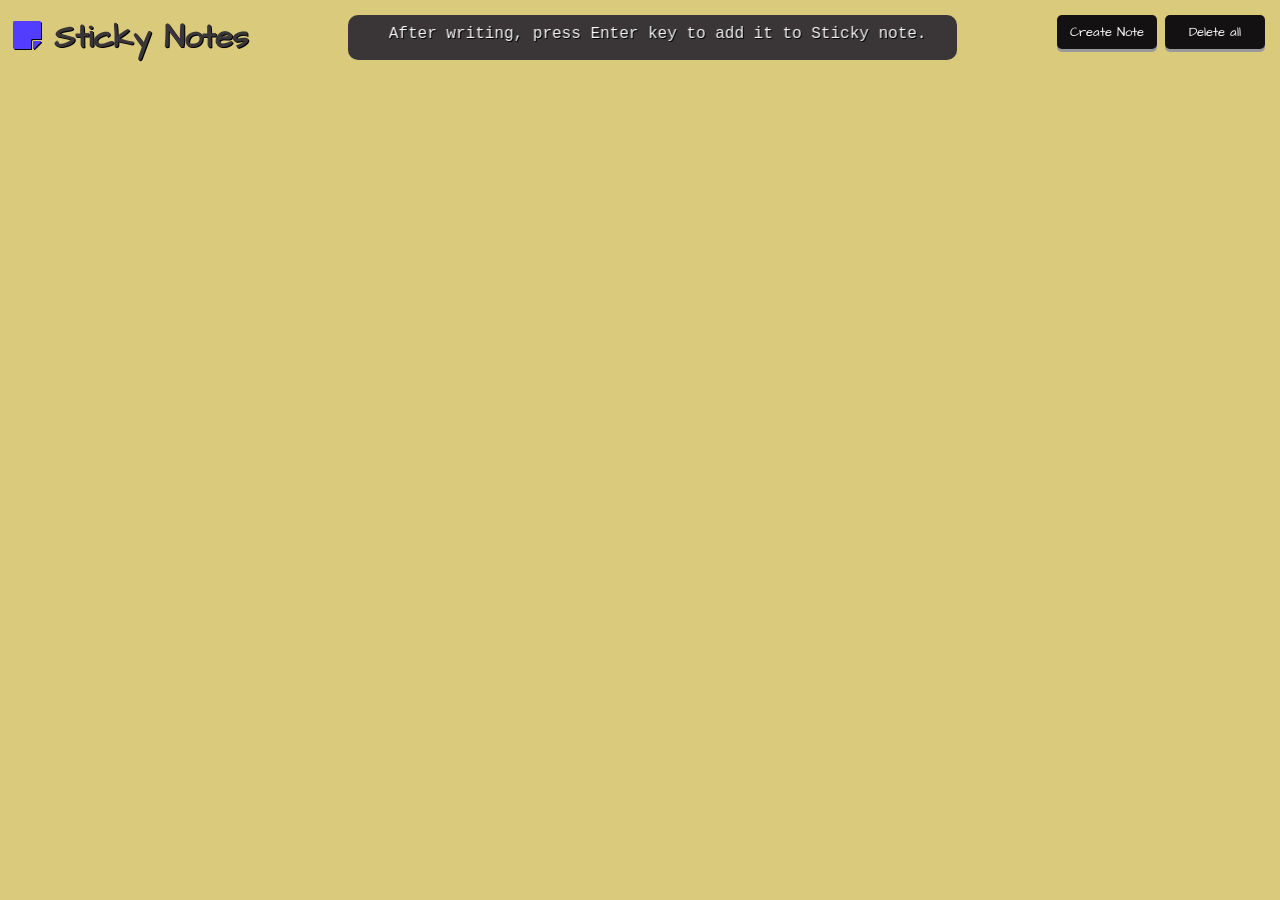
<file: Interactive Sticky Notes/index.html>
<!DOCTYPE html>
<html lang="en">
<head>
  <meta charset="UTF-8">
  <meta name="viewport" content="width=device-width, initial-scale=1.0">
  <link rel="stylesheet" href="https://cdnjs.cloudflare.com/ajax/libs/font-awesome/5.15.3/css/all.min.css">
  <link rel="icon" href="https://image.flaticon.com/icons/png/512/2876/2876481.png" sizes="32x32" />
  <link rel="stylesheet" href="style.css">
  <title>Sticky Notes</title>
</head>
<body>
  <header>
    <div class="container">
      <div class="nav">
        <div>
          <h1><i style="color: #523dff;" class="fas fa-sticky-note"></i> Sticky Notes</h1>
        </div>
        <div class="text-hint">
        <marquee  direction=right behavior=alternate scrollamount=6> <p> After writing,  press Enter key to add it to Sticky note. </p> </marquee>
        </div>
      <div>
          <button id="btn" onclick="createNote()">Create Note</button>
          <button onclick="deleteNotes()">Delete all</button>
      </div>
      </div>
    </div>
  </header>

  <div class="container">
    <div class="createBox">
      <textarea placeholder="Write note..." id="user-input" maxlength="135" style="font-size: 1.5rem;"></textarea>
    </div>
  </div>

  <div class="container">
    <div class="notes"></div>
  </div>

  <script src="script.js"></script>

</body>
</html>
</file>
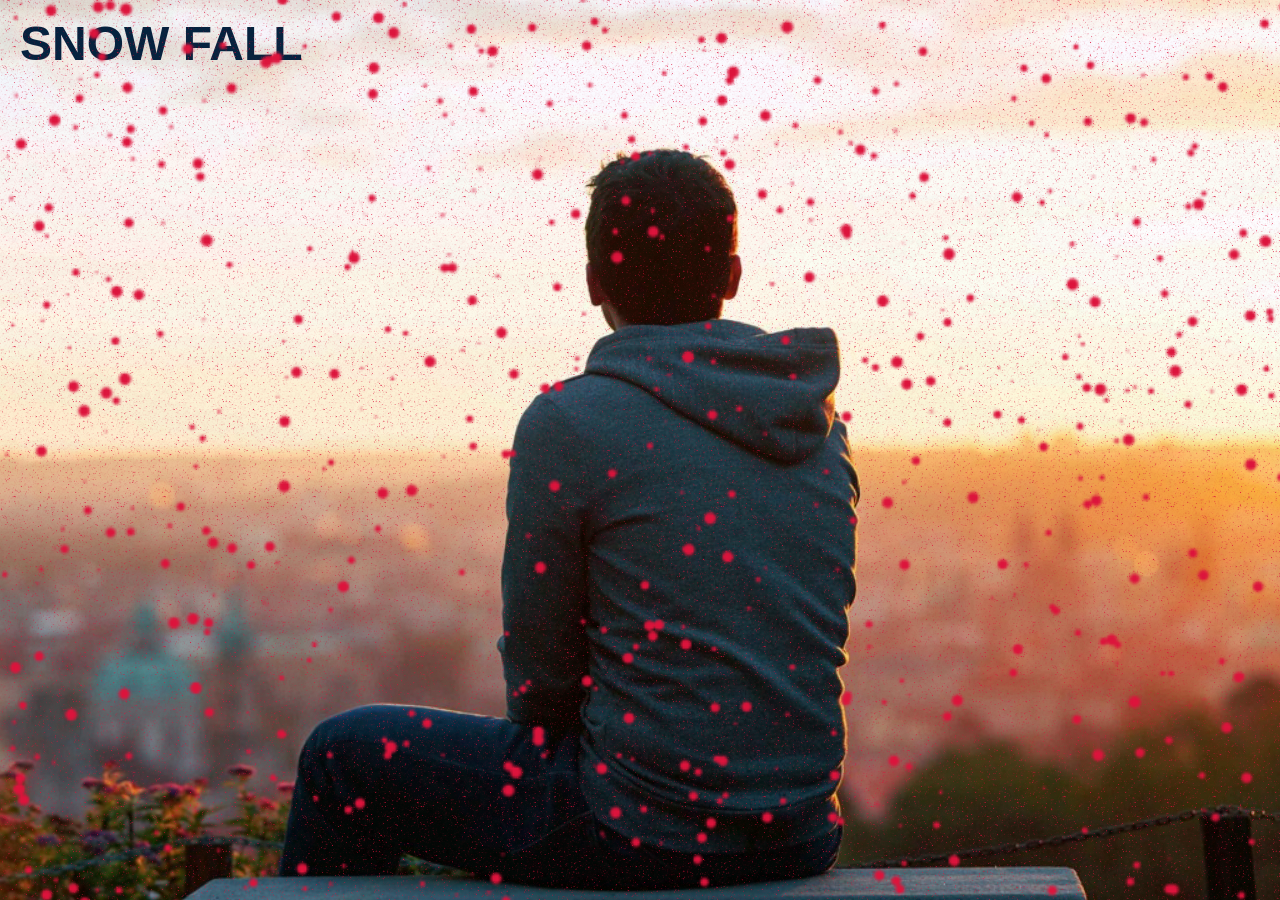
<file: Snow Fall/index.html>
<!DOCTYPE html>
<html lang="en">
<head>
    <meta charset="UTF-8">
    <meta http-equiv="X-UA-Compatible" content="IE=edge">
    <meta name="viewport" content="width=device-width, initial-scale=1.0">
    <title>Snow Fall</title>
    <style>
        *{
            margin: 0;
            padding: 0;
            box-sizing: border-box;
        }

        section{
            background:url(pic.jpg);
            background-size: cover;
            width: 100%;
            height:100vh;
            background-position: center;
            position: relative;
            overflow: hidden;
        }

        h2{
            position: relative;
            display: flex;
            justify-content: left;
            min-height: 100vh;
            font-family:'Trebuchet MS', 'Lucida Sans Unicode', 'Lucida Grande', 'Lucida Sans', Arial, sans-serif;
            font-size: 3em;
            text-transform: uppercase;
            margin-top: 20px;
            margin-left: 20px;
            color:rgb(4, 35, 63);
            line-height: 1em;
        }

        .snow1{
            background: url(snow.png);
            background-repeat: repeat;
            background-size: 50px;
            position: absolute;
            height: 100vh;
            width:100%;
            top:0;
            left:0;
            position: absolute;
            animation:First 10s linear infinite;
        }

        @keyframes First{
            0%{
                background-position: 0px 0px;
            }

            50%{
                background-position: 50px 300px;
            }

            100%{
                background-position: 100px 650px;
            }            
        }

        .snow2{
            background: url(snow.png);
            background-repeat: repeat;
            background-size: 150px;
            position: absolute;
            height: 100vh;
            width:100%;
            top:0;
            left:0;
            animation:Second 15s linear infinite;
        }

        @keyframes Second{
            0%{
                background-position: 0px -100px;
            }

            50%{
                background-position: 0px 300px;
            }

            100%{
                background-position: 0px 650px;
            }            
        }

        .snow3{
            background: url(snow.png);
            background-repeat: repeat;
            background-size: 2000px;
            position: absolute;
            height: 100vh;
            width:100%;
            top:0;
            left:0;
            animation:Third 20s linear infinite;
        }

        @keyframes Third{
            0%{
                background-position: 0px 100px;
            }

            50%{
                background-position: 150px 300px;
            }

            100%{
                background-position: 300px 650px;
            }            
        }
    </style>
</head>
<body>
    <section>
        <h2>Snow fall</h2>
        <div class="snow1"></div>
        <div class="snow2"></div>
        <div class="snow3"></div>
    </section>
</body>
</html>
</file>
<file: Interactive Sticky Notes/style.css>
@import url('https://fonts.googleapis.com/css2?family=Architects+Daughter&display=swap');

*{
  padding: 0;
  margin: 0;
}

body{
  background-color:  #c1a62096;
  font-family: 'Architects Daughter', cursive;
}

.text-hint{
  border-radius: 10px;
  width:47%;
  height:25px;
  padding: 10px;
  padding-right: 10px;
  background-color: #3a3637;
}

.text-hint p{
  color: whitesmoke;
  font-family: 'Courier New', Courier, monospace;
}

button{
  width:100px;
  margin-right: 2px;
  padding: 8px;
  font-family: inherit;
  background: rgb(19, 17, 17);
  color:white;
  cursor: pointer;
  text-decoration: none;
  outline: none;
  border: none;
  border-radius: 5px;
  box-shadow: 0 3px #999;
}

button:hover{
  color: rgb(5, 5, 5);
  background-color: rgba(250, 243, 243, 0.932);
  font-weight: bold;
}

button:active{
  background-color: rgba(250, 243, 243, 0.932);
  box-shadow: 0 3px #999;
  font-weight: bold;
  transform: translateY(1px);
}

.container{
  width: 98%;
  margin: auto;
  position: relative;
}

.nav{
  color: #3a3637;
  padding: 15px 0;
  text-shadow: 1px 1px black;
  display: flex;
  flex-wrap: wrap;
  justify-content: space-between;
}

.createBox{
  display: none;
  position: absolute;
  left: 50%;
  top: 0;
  margin-left: -160px;
  z-index: 1;
  width: 275px;
  height: 275px;
  outline: none;
}

.createBox textarea{
  border-radius: 15px;
  width: 275px;
  height: 275px;
  padding: 25px;
  font-family: inherit;
  outline: none;
  resize: none;
  box-shadow:  0px 2px 10px 5px #2f073399;
}

.notes{
  display: flex;
  justify-content: center;
  flex-wrap: wrap;
  margin-top: 10px;
}

.note{
  width:250px;
  height:250px;
  padding:25px;
  transition: 2s;
  cursor: pointer;
  overflow-wrap: break-word;
  box-shadow: 0px 10px 24px 0px rgba(0,0,0,0.75);
}

.note h1{
  font-size: 1.5rem;
}

/* Responsive for mobile  */
@media(max-width:768px){
  .nav{
    flex-direction: column;
    align-items: center;
    text-align: center;
  }
}

@media(max-width:480px){
  .createBox{
    width: 100%;
  }
}
</file>
